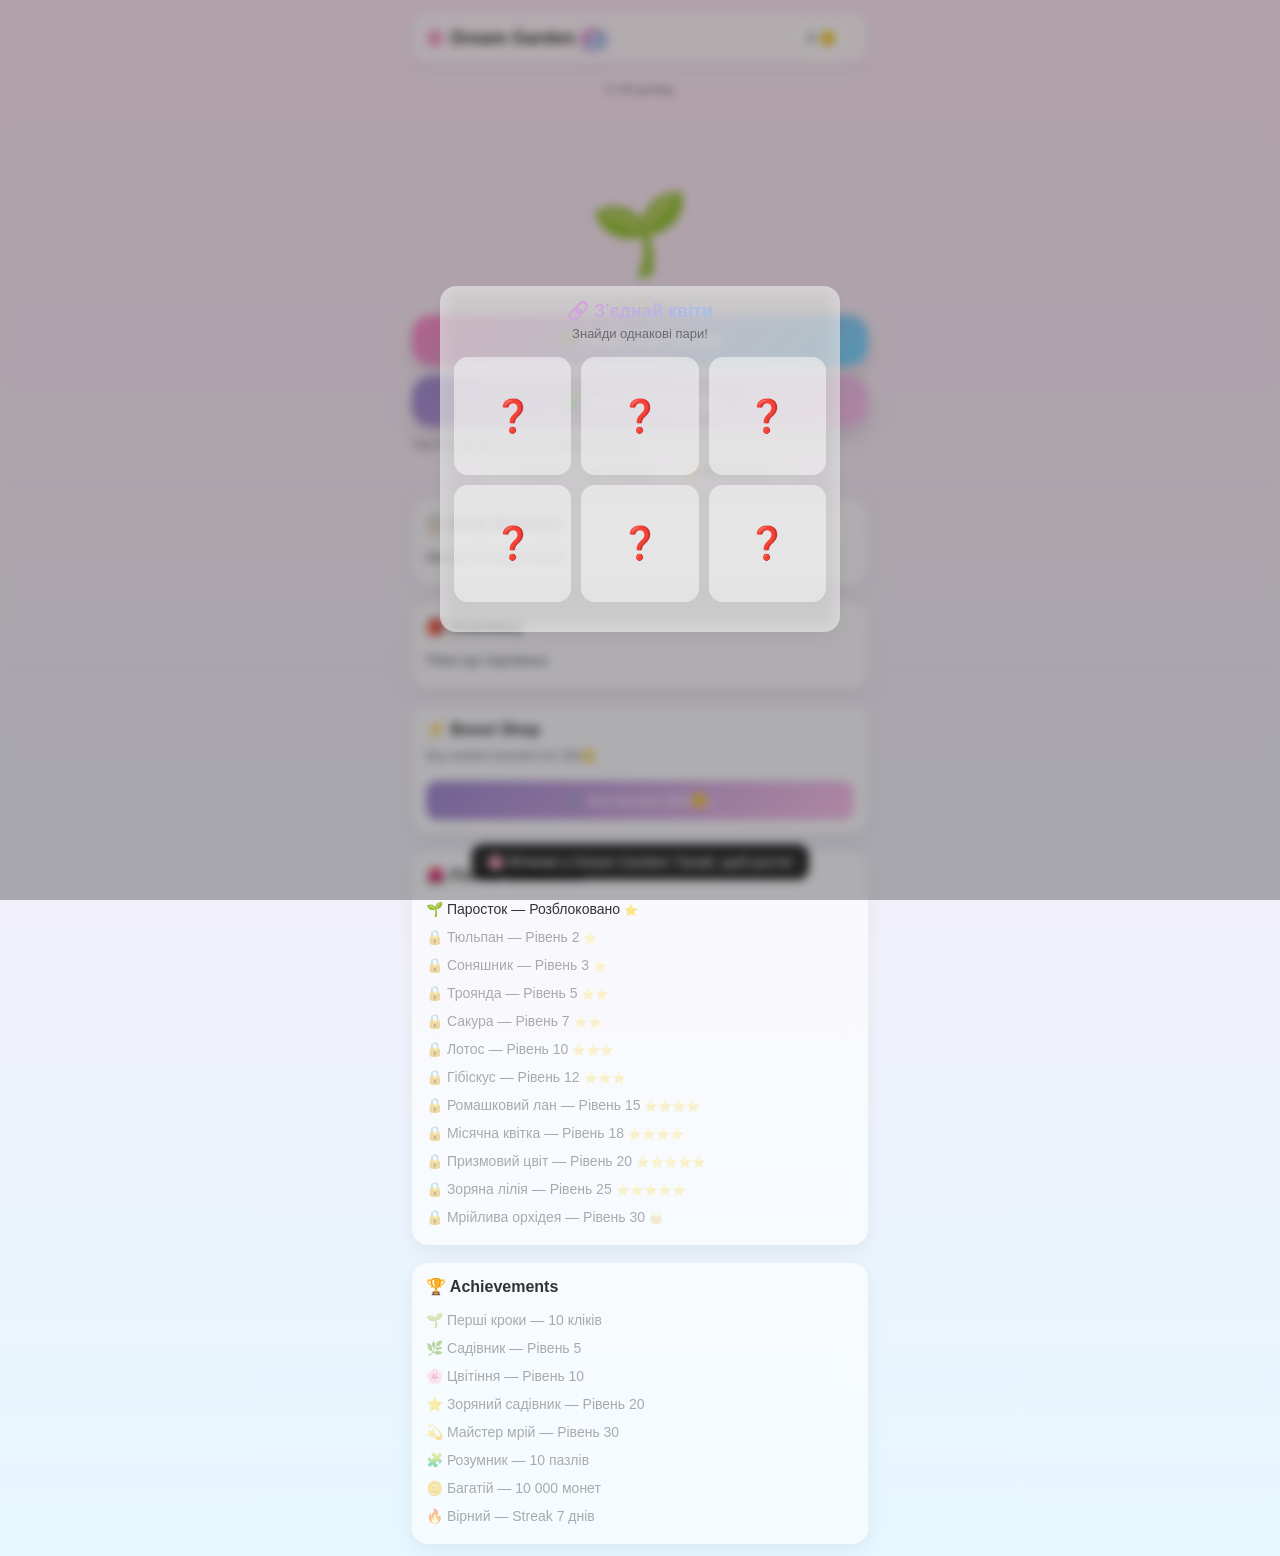
<file: index.html>
<!DOCTYPE html>
<html lang="uk">
<head>
  <meta charset="UTF-8">
  <meta name="viewport" content="width=device-width, initial-scale=1.0, user-scalable=no">
  <title>Dream Garden 🌸</title>
  <link rel="stylesheet" href="style.css">
  <link rel="stylesheet" href="style-extension.css">
  <script src="https://telegram.org/js/telegram-web-app.js"></script>
<base target="_blank">
</head>
<body>
  <div class="app">

    <!-- TOP BAR -->
    <div class="top-bar">
      <div class="title">
        🌸 Dream Garden
        <span class="level-badge" id="level-display">1</span>
      </div>
      <div class="stats">
        <div class="stat" id="coin-display">0 🪙</div>
        <div class="streak-indicator" id="streak-display"></div>
      </div>
    </div>

    <!-- XP BAR -->
    <div class="xp-bar-container">
      <div class="xp-bar">
        <div class="xp-bar-fill" id="xp-bar-fill" style="width: 0%"></div>
      </div>
      <div class="xp-text" id="xp-text">0 / 100 XP</div>
    </div>

    <!-- BOOSTERS & EVENTS BAR -->
    <div id="boosters-bar"></div>
    <div id="events-bar"></div>

    <!-- GAME AREA -->
    <div class="game-area">
      <div class="garden" id="garden">🌱</div>
      <div id="auto-display" style="font-size: 12px; opacity: 0.6; margin-top: 4px;"></div>
    </div>

    <!-- MAIN BUTTONS -->
    <button class="big-button" id="grow-btn">
      🌱 Grow Your Garden
    </button>

    <button class="big-button" id="puzzle-btn" style="margin-top: 10px; background: linear-gradient(135deg, #a18cd1, #fbc2eb);">
      🧩 Puzzle Challenge
    </button>

    <p class="hint">Tap the garden or click buttons to grow!</p>

    <!-- STATS -->
    <div id="stats-display"></div>

    <!-- DAILY MISSIONS PANEL -->
    <div class="panel">
      <h2>📋 Daily Missions</h2>
      <ul id="missions-list">
        <li>Loading missions...</li>
      </ul>
    </div>

    <!-- INVENTORY PANEL -->
    <div class="panel">
      <h2>🎒 Inventory</h2>
      <ul id="inventory-list">
        <li>No items yet</li>
      </ul>
    </div>

    <!-- BOOST SHOP -->
    <div class="panel">
      <h2>⚡ Boost Shop</h2>
      <p style="font-size: 12px; opacity: 0.7; margin-bottom: 10px;">Buy random boosters for 200🪙</p>
      <button class="shop-btn" id="boost-shop">🛒 Buy Booster (200🪙)</button>
    </div>

    <!-- FLOWER COLLECTION -->
    <div class="panel">
      <h2>🌺 Flower Collection</h2>
      <ul id="flower-list">
        <li>🌱 Sprout — Unlocked</li>
      </ul>
    </div>

    <!-- ACHIEVEMENTS -->
    <div class="panel">
      <h2>🏆 Achievements</h2>
      <ul id="achievements-list">
        <li>🌱 First Steps — Click 10 times</li>
        <li>🌿 Growing — Reach level 5</li>
        <li>🌸 Blooming — Reach level 10</li>
        <li>⭐ Star Gardener — Reach level 20</li>
        <li>💫 Dream Master — Reach level 30</li>
      </ul>
    </div>

  </div>

  <!-- MESSAGE POPUP -->
  <div class="message hidden" id="message">Welcome!</div>

  <script src="script.js"></script>
</body>
</html>
</file>
<file: style.css>
/* RESET */
* {
  margin: 0;
  padding: 0;
  box-sizing: border-box;
  font-family: -apple-system, BlinkMacSystemFont, "Segoe UI", Roboto, Arial;
}

body {
  background: linear-gradient(180deg, #ffe6f3, #e6f7ff);
  color: #333;
  min-height: 100vh;
}

/* APP WRAPPER */
.app {
  max-width: 480px;
  margin: 0 auto;
  padding: 12px;
}

/* TOP BAR */
.top-bar {
  display: flex;
  justify-content: space-between;
  align-items: center;
  padding: 12px;
  background: rgba(255, 255, 255, 0.6);
  backdrop-filter: blur(10px);
  border-radius: 16px;
  box-shadow: 0 8px 20px rgba(0,0,0,0.05);
}

.title {
  font-size: 18px;
  font-weight: 600;
}

.stats {
  display: flex;
  gap: 10px;
}

.stat {
  background: rgba(255,255,255,0.7);
  padding: 6px 10px;
  border-radius: 12px;
  font-size: 14px;
}

/* GAME AREA */
.game-area {
  margin-top: 20px;
  text-align: center;
}

.garden {
  font-size: 80px;
  margin: 20px 0;
  animation: float 3s ease-in-out infinite;
}

@keyframes float {
  0%,100% { transform: translateY(0px); }
  50% { transform: translateY(-10px); }
}

/* BIG BUTTON */
.big-button {
  background: linear-gradient(135deg, #ff8cc6, #7ad7ff);
  border: none;
  padding: 16px;
  width: 100%;
  border-radius: 20px;
  font-size: 16px;
  color: white;
  font-weight: 600;
  box-shadow: 0 10px 20px rgba(0,0,0,0.1);
  transition: 0.2s;
}

.big-button:active {
  transform: scale(0.97);
}

/* HINT */
.hint {
  margin-top: 10px;
  font-size: 13px;
  opacity: 0.6;
}

/* PANELS */
.panel {
  margin-top: 18px;
  padding: 14px;
  background: rgba(255,255,255,0.6);
  backdrop-filter: blur(10px);
  border-radius: 16px;
  box-shadow: 0 8px 20px rgba(0,0,0,0.05);
}

.panel h2 {
  font-size: 16px;
  margin-bottom: 10px;
}

/* SHOP BUTTONS */
.shop-btn {
  width: 100%;
  margin-top: 8px;
  padding: 12px;
  border: none;
  border-radius: 12px;
  background: linear-gradient(135deg, #a18cd1, #fbc2eb);
  color: white;
  font-weight: 500;
  transition: 0.2s;
}

.shop-btn:active {
  transform: scale(0.97);
}

/* ACHIEVEMENTS */
ul {
  list-style: none;
  font-size: 14px;
}

ul li {
  padding: 6px 0;
  opacity: 0.8;
}

/* MESSAGE POPUP */
.message {
  position: fixed;
  bottom: 20px;
  left: 50%;
  transform: translateX(-50%);
  background: rgba(0,0,0,0.8);
  color: white;
  padding: 10px 16px;
  border-radius: 12px;
  font-size: 14px;
  transition: 0.3s;
}

.hidden {
  opacity: 0;
  pointer-events: none;
  transform: translateX(-50%) translateY(10px);
}
</file>
<file: style-extension.css>
/* ═══════════════════════════════════════════════════════════════
   🌸 DREAM GARDEN v2.0 — CSS Extension
   Preserves original glassmorphism + pastel style
   Adds: XP bar, boosters, events, puzzles, missions, inventory
   ═══════════════════════════════════════════════════════════════ */

/* ── XP BAR ── */
.xp-bar-container {
  margin-top: 8px;
  padding: 0 12px;
}

.xp-bar {
  height: 8px;
  background: rgba(255,255,255,0.4);
  border-radius: 10px;
  overflow: hidden;
  position: relative;
}

.xp-bar-fill {
  height: 100%;
  background: linear-gradient(90deg, #ff8cc6, #7ad7ff, #a18cd1);
  border-radius: 10px;
  transition: width 0.5s ease;
  position: relative;
}

.xp-bar-fill::after {
  content: '';
  position: absolute;
  top: 0;
  right: 0;
  width: 20px;
  height: 100%;
  background: linear-gradient(90deg, transparent, rgba(255,255,255,0.4));
  border-radius: 0 10px 10px 0;
}

.xp-text {
  text-align: center;
  font-size: 11px;
  opacity: 0.7;
  margin-top: 3px;
  font-weight: 500;
}

/* ── LEVEL BADGE ── */
.level-badge {
  display: inline-flex;
  align-items: center;
  gap: 4px;
  background: linear-gradient(135deg, #ff8cc6, #7ad7ff);
  color: white;
  padding: 3px 10px;
  border-radius: 12px;
  font-size: 13px;
  font-weight: 600;
  box-shadow: 0 2px 8px rgba(255,140,198,0.3);
}

/* ── BOOSTERS BAR ── */
#boosters-bar, #events-bar {
  display: flex;
  gap: 6px;
  flex-wrap: wrap;
  margin-top: 8px;
  min-height: 28px;
}

.booster-badge, .event-badge {
  background: linear-gradient(135deg, rgba(255,140,198,0.9), rgba(122,215,255,0.9));
  color: white;
  padding: 4px 10px;
  border-radius: 12px;
  font-size: 12px;
  font-weight: 500;
  animation: pulse-badge 2s ease-in-out infinite;
  backdrop-filter: blur(4px);
}

.event-badge {
  background: linear-gradient(135deg, rgba(161,140,209,0.9), rgba(251,194,235,0.9));
}

@keyframes pulse-badge {
  0%, 100% { transform: scale(1); opacity: 1; }
  50% { transform: scale(1.05); opacity: 0.9; }
}

/* ── STREAK INDICATOR ── */
.streak-indicator {
  display: inline-flex;
  align-items: center;
  gap: 2px;
  font-size: 13px;
  color: #ff8cc6;
  font-weight: 600;
}

/* ── PUZZLE MODAL ── */
.puzzle-overlay {
  position: fixed;
  top: 0;
  left: 0;
  width: 100%;
  height: 100%;
  background: rgba(0,0,0,0.3);
  backdrop-filter: blur(5px);
  display: flex;
  align-items: center;
  justify-content: center;
  z-index: 1000;
  animation: fade-in 0.3s ease;
}

.puzzle-modal {
  width: 90%;
  max-width: 400px;
  max-height: 80vh;
  overflow-y: auto;
  animation: slide-up 0.3s ease;
}

.puzzle-header {
  text-align: center;
  margin-bottom: 16px;
}

.puzzle-header h3 {
  font-size: 18px;
  margin-bottom: 4px;
  background: linear-gradient(135deg, #ff8cc6, #7ad7ff);
  -webkit-background-clip: text;
  -webkit-text-fill-color: transparent;
  background-clip: text;
}

.puzzle-header p {
  font-size: 13px;
  opacity: 0.6;
}

/* Pattern Match Grid */
.puzzle-grid {
  display: grid;
  grid-template-columns: repeat(3, 1fr);
  gap: 10px;
  margin: 16px 0;
}

.puzzle-cell {
  aspect-ratio: 1;
  display: flex;
  align-items: center;
  justify-content: center;
  font-size: 32px;
  background: rgba(255,255,255,0.5);
  border-radius: 14px;
  cursor: pointer;
  transition: all 0.2s;
  border: 2px solid transparent;
  user-select: none;
}

.puzzle-cell:active {
  transform: scale(0.92);
}

.puzzle-cell.revealed {
  background: rgba(255,255,255,0.8);
  border-color: #7ad7ff;
}

.puzzle-cell.matched {
  background: linear-gradient(135deg, rgba(122,215,255,0.3), rgba(161,140,209,0.3));
  border-color: #a18cd1;
  animation: match-pop 0.4s ease;
}

@keyframes match-pop {
  0% { transform: scale(1); }
  50% { transform: scale(1.15); }
  100% { transform: scale(1); }
}

/* Memory Garden */
.memory-display {
  font-size: 64px;
  text-align: center;
  padding: 24px;
  background: rgba(255,255,255,0.4);
  border-radius: 16px;
  margin: 16px 0;
  transition: transform 0.2s;
  min-height: 120px;
  display: flex;
  align-items: center;
  justify-content: center;
}

.memory-inputs {
  display: flex;
  gap: 10px;
  justify-content: center;
  flex-wrap: wrap;
}

.memory-btn {
  font-size: 32px;
  padding: 12px 16px;
  background: rgba(255,255,255,0.6);
  border: 2px solid transparent;
  border-radius: 14px;
  cursor: pointer;
  transition: all 0.2s;
}

.memory-btn:active {
  transform: scale(0.92);
  border-color: #ff8cc6;
}

/* Flower Path */
.paths-container {
  display: flex;
  flex-direction: column;
  gap: 10px;
  margin: 16px 0;
}

.flower-path {
  display: flex;
  gap: 12px;
  align-items: center;
  justify-content: center;
  padding: 16px;
  background: rgba(255,255,255,0.5);
  border-radius: 16px;
  border: 2px solid transparent;
  cursor: pointer;
  transition: all 0.2s;
  font-size: 28px;
}

.flower-path:active {
  transform: scale(0.97);
}

.flower-path span {
  animation: path-float 2s ease-in-out infinite;
}

.flower-path span:nth-child(2) { animation-delay: 0.2s; }
.flower-path span:nth-child(3) { animation-delay: 0.4s; }

@keyframes path-float {
  0%, 100% { transform: translateY(0); }
  50% { transform: translateY(-4px); }
}

/* Logic Bloom */
.logic-clues {
  background: rgba(255,255,255,0.4);
  padding: 14px;
  border-radius: 14px;
  margin: 12px 0;
}

.logic-clues p {
  font-size: 14px;
  padding: 6px 0;
  opacity: 0.85;
}

.logic-options {
  display: grid;
  grid-template-columns: 1fr 1fr;
  gap: 10px;
  margin-top: 12px;
}

.logic-btn {
  padding: 14px;
  background: linear-gradient(135deg, rgba(255,140,198,0.8), rgba(251,194,235,0.8));
  border: none;
  border-radius: 14px;
  color: white;
  font-size: 15px;
  font-weight: 500;
  cursor: pointer;
  transition: all 0.2s;
}

.logic-btn:active {
  transform: scale(0.95);
}

/* Puzzle Reward */
.puzzle-reward {
  text-align: center;
  padding: 24px;
}

.reward-emoji {
  font-size: 56px;
  animation: reward-bounce 0.6s ease;
}

@keyframes reward-bounce {
  0% { transform: scale(0); }
  50% { transform: scale(1.2); }
  100% { transform: scale(1); }
}

.puzzle-reward h3 {
  font-size: 20px;
  margin: 12px 0;
  color: #a18cd1;
}

.puzzle-reward p {
  font-size: 16px;
  margin: 6px 0;
  font-weight: 500;
}

/* ── EPIC LEVEL UP MODAL ── */
.epic-overlay {
  position: fixed;
  top: 0;
  left: 0;
  width: 100%;
  height: 100%;
  background: rgba(0,0,0,0.4);
  backdrop-filter: blur(8px);
  display: flex;
  align-items: center;
  justify-content: center;
  z-index: 2000;
  animation: fade-in 0.4s ease;
}

.epic-modal {
  background: linear-gradient(180deg, rgba(255,230,243,0.95), rgba(230,247,255,0.95));
  padding: 32px 24px;
  border-radius: 24px;
  text-align: center;
  width: 90%;
  max-width: 360px;
  box-shadow: 0 20px 60px rgba(0,0,0,0.15);
  animation: epic-scale 0.5s ease;
  border: 1px solid rgba(255,255,255,0.6);
}

@keyframes epic-scale {
  0% { transform: scale(0.5); opacity: 0; }
  100% { transform: scale(1); opacity: 1; }
}

.epic-emoji {
  font-size: 64px;
  animation: float 2s ease-in-out infinite;
}

.epic-modal h2 {
  font-size: 22px;
  margin: 16px 0 8px;
  background: linear-gradient(135deg, #ff8cc6, #a18cd1);
  -webkit-background-clip: text;
  -webkit-text-fill-color: transparent;
  background-clip: text;
}

.epic-reward {
  font-size: 28px;
  font-weight: 700;
  color: #ff8cc6;
  margin: 8px 0;
}

.epic-booster {
  font-size: 16px;
  color: #a18cd1;
  font-weight: 600;
  margin: 8px 0;
}

.epic-hint {
  font-size: 13px;
  opacity: 0.7;
  margin: 12px 0 20px;
  line-height: 1.5;
}

/* ── EVENT TOAST ── */
.event-toast {
  position: fixed;
  top: 20px;
  left: 50%;
  transform: translateX(-50%) translateY(-20px);
  background: linear-gradient(135deg, rgba(255,140,198,0.95), rgba(122,215,255,0.95));
  color: white;
  padding: 10px 20px;
  border-radius: 20px;
  font-size: 14px;
  font-weight: 500;
  box-shadow: 0 8px 20px rgba(0,0,0,0.1);
  opacity: 0;
  transition: all 0.3s ease;
  z-index: 500;
  backdrop-filter: blur(4px);
}

.event-toast.show {
  opacity: 1;
  transform: translateX(-50%) translateY(0);
}

.event-toast.legendary {
  background: linear-gradient(135deg, rgba(161,140,209,0.95), rgba(251,194,235,0.95));
  font-size: 16px;
  padding: 12px 24px;
  animation: legendary-glow 2s ease-in-out infinite;
}

@keyframes legendary-glow {
  0%, 100% { box-shadow: 0 8px 20px rgba(161,140,209,0.3); }
  50% { box-shadow: 0 8px 30px rgba(161,140,209,0.6); }
}

/* ── FLOATING TEXT ── */
.floating-text {
  position: fixed;
  font-size: 18px;
  font-weight: 700;
  color: #ff8cc6;
  pointer-events: none;
  animation: float-up 1s ease-out forwards;
  z-index: 300;
  text-shadow: 0 2px 8px rgba(255,140,198,0.3);
}

@keyframes float-up {
  0% { transform: translateY(0) scale(1); opacity: 1; }
  100% { transform: translateY(-60px) scale(1.2); opacity: 0; }
}

/* ── PARTICLES ── */
.particle {
  position: fixed;
  font-size: 16px;
  pointer-events: none;
  animation: particle-fly 0.8s ease-out forwards;
  z-index: 300;
}

@keyframes particle-fly {
  0% { transform: translate(0, 0) scale(1); opacity: 1; }
  100% { transform: translate(var(--tx, 30px), var(--ty, -40px)) scale(0); opacity: 0; }
}

/* ── MISSIONS PANEL ── */
.mission-item {
  display: flex;
  flex-direction: column;
  gap: 6px;
  padding: 10px;
  background: rgba(255,255,255,0.3);
  border-radius: 12px;
  margin-bottom: 8px;
  transition: all 0.2s;
}

.mission-item.completed {
  opacity: 0.5;
  background: rgba(122,215,255,0.2);
}

.mission-item.completed .mission-text {
  text-decoration: line-through;
}

.mission-text {
  font-size: 13px;
  font-weight: 500;
}

.mission-progress {
  display: flex;
  align-items: center;
  gap: 8px;
}

.mission-bar {
  flex: 1;
  height: 6px;
  background: linear-gradient(90deg, #ff8cc6, #7ad7ff);
  border-radius: 6px;
  transition: width 0.3s ease;
}

.mission-progress span {
  font-size: 11px;
  opacity: 0.7;
  min-width: 50px;
  text-align: right;
}

.mission-reward {
  font-size: 12px;
  color: #ff8cc6;
  font-weight: 600;
}

/* ── INVENTORY ── */
.inventory-item {
  display: flex;
  align-items: center;
  gap: 8px;
  padding: 8px;
  background: rgba(255,255,255,0.3);
  border-radius: 10px;
  margin-bottom: 6px;
}

.item-count {
  margin-left: auto;
  font-size: 13px;
  opacity: 0.7;
  font-weight: 600;
}

.use-btn {
  padding: 5px 12px;
  background: linear-gradient(135deg, #ff8cc6, #7ad7ff);
  border: none;
  border-radius: 10px;
  color: white;
  font-size: 12px;
  font-weight: 500;
  cursor: pointer;
  transition: 0.2s;
}

.use-btn:active {
  transform: scale(0.92);
}

/* ── ANIMATIONS ── */
@keyframes fade-in {
  from { opacity: 0; }
  to { opacity: 1; }
}

@keyframes slide-up {
  from { transform: translateY(20px); opacity: 0; }
  to { transform: translateY(0); opacity: 1; }
}

/* ── SCROLLBAR (subtle) ── */
.puzzle-modal::-webkit-scrollbar {
  width: 4px;
}

.puzzle-modal::-webkit-scrollbar-track {
  background: transparent;
}

.puzzle-modal::-webkit-scrollbar-thumb {
  background: rgba(161,140,209,0.3);
  border-radius: 4px;
}

/* ── RESPONSIVE TOUCH ── */
@media (hover: none) {
  .puzzle-cell:active,
  .memory-btn:active,
  .flower-path:active,
  .logic-btn:active,
  .use-btn:active {
    transform: scale(0.92);
  }
}

/* ── GARDEN ENHANCEMENTS ── */
.garden {
  cursor: pointer;
  user-select: none;
  -webkit-tap-highlight-color: transparent;
  transition: transform 0.1s;
}

.garden:active {
  transform: scale(0.92) !important;
}

/* Stats display */
#stats-display {
  display: flex;
  gap: 12px;
  justify-content: center;
  flex-wrap: wrap;
  font-size: 12px;
  opacity: 0.7;
  margin-top: 8px;
}

#stats-display div {
  background: rgba(255,255,255,0.4);
  padding: 4px 10px;
  border-radius: 10px;
}
</file>
